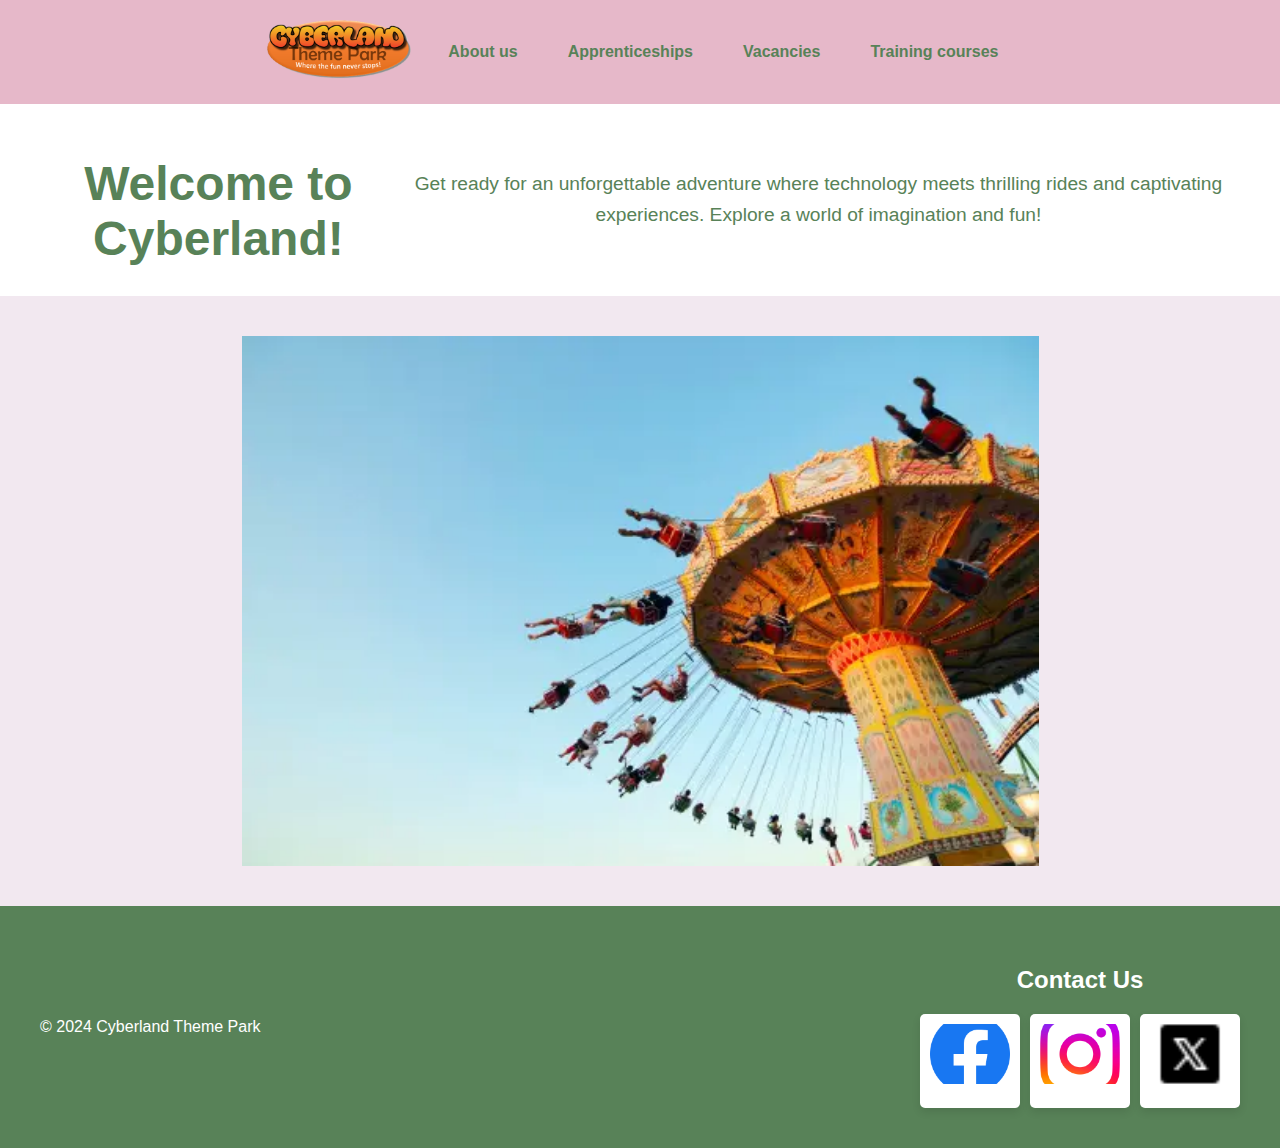
<file: index.html>
<!DOCTYPE html>
<html lang="en">
<head>
    <meta charset="UTF-8">
    <meta name="viewport" content="width=device-width, initial-scale=1.0">
    <title> Cyberland - Home Page </title>
    <link rel="stylesheet" href="style.css">
</head>
<body>
    <header>
        <div class="container">
            <a href="/">
                <img src="CyberlandLogo.png" alt="Cyberland Logo" class="logo">
            </a>
            <nav>
                <ul>
                    <li><a href="aboutUs.html">About us</a></li>
                    <li><a href="apprenticeships.html">Apprenticeships</a></li>
                    <li><a href="vacancies.html">Vacancies</a></li>
                    <li><a href="trainingcourses.html">Training courses</a></li>
                </ul>
            </nav>
        </div>
    </header>

    <main>
        <section class="hero">
            <div class="container">
                <h1>Welcome to Cyberland!</h1>
                <p>Get ready for an unforgettable adventure where technology meets thrilling rides and captivating experiences. Explore a world of imagination and fun!</p>
            </div>
        </section>

        <section class="home-image">
            <img src="Home2.webp" alt="Cyberland Theme Park" class="home-image">
        </section>

    <footer>
        <div class="container">
            <p>&copy; 2024 Cyberland Theme Park</p>
            <section class="contact-us">
              <h2>Contact Us</h2>
              <div class="grid">
                <div class="card">
                  <img src="facebookIcon.webp" alt="Facebook" />
                </div>
                <div class="card">
                  <img src="instagramicon.webp" alt="Instagram" />
                </div>
                <div class="card">
                  <img src="Xicon.png" alt="X" />
                </div>
              </div>
            </section>
        </div>
    </footer>
</body>
</html>
</file>
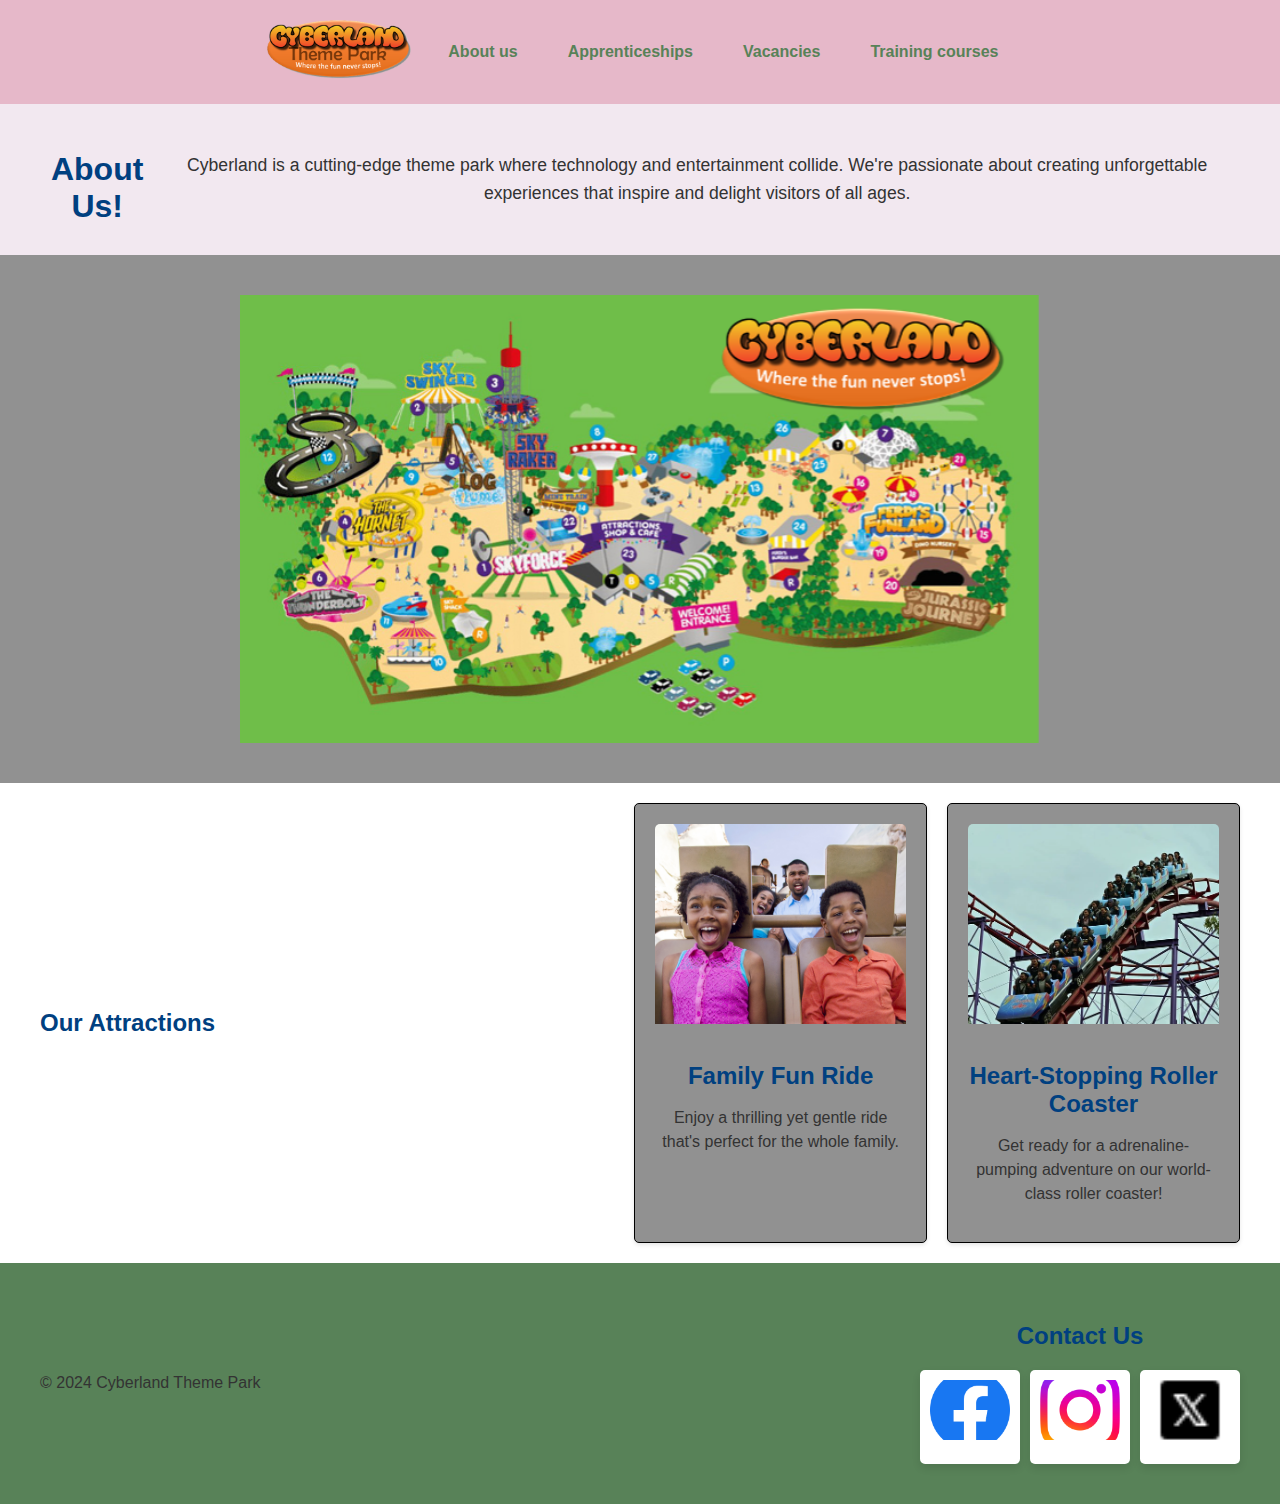
<file: aboutUs.html>
<!doctype html>
<html lang="en">
  <head>
    <meta charset="UTF-8" />
    <meta name="viewport" content="width=device-width, initial-scale=1.0" />
    <title>Cyberland - About Us</title>
    <link rel="stylesheet" href="style.css" />
    <meta name="keywords" content="Theme Park, Cyberland, Family day out, Where the fun never stops">
  </head>
  <body class="about-page">
    <header>
      <div class="container">
        <a href="/">
          <img src="CyberlandLogo.png" alt="Cyberland Logo" class="logo" />
        </a>
        <nav>
          <ul>
            <li><a href="aboutUs.html">About us</a></li>
            <li><a href="apprenticeships.html">Apprenticeships</a></li>
            <li><a href="vacancies.html">Vacancies</a></li>
            <li><a href="trainingcourses.html">Training courses</a></li>
          </ul>
        </nav>
      </div>
    </header>

    <main>
      <section class="about">
        <div class="container">
          <h2> About Us! </h2>
          <p>
            Cyberland is a cutting-edge theme park where technology and
            entertainment collide. We're passionate about creating unforgettable
            experiences that inspire and delight visitors of all ages.
          </p>
        </div>
      </section>

      <section class="home-image">
          <a href="map.html">
              <img src="CybMap.png" alt="Cyberland Map" class="home-image">
          </a>
      </section>

      <section class="attractions">
        <div class="container">
          <h2>Our Attractions</h2>
          <div class="grid">
            <div class="card">
              <img src="FamilyRide.jpg" alt="Family Ride" />
              <h3>Family Fun Ride</h3>
              <p>
                Enjoy a thrilling yet gentle ride that's perfect for the whole
                family.
              </p>
            </div>
            <div class="card">
              <img src="roller-coaster.webp" alt="Roller Coaster" />
              <h3>Heart-Stopping Roller Coaster</h3>
              <p>
                Get ready for a adrenaline-pumping adventure on our world-class
                roller coaster!
              </p>
            </div>
          </div>
        </div>
      </section>
    </main>

    <footer>
      <div class="container">
        <p>&copy; 2024 Cyberland Theme Park</p>
        <ul class="social">
          <li>
            <a href="#"><i class="fab fa-facebook-f"></i></a>
          </li>
          <li>
            <a href="#"><i class="fab fa-twitter"></i></a>
          </li>
          <li>
            <a href="#"><i class="fab fa-instagram"></i></a>
          </li>
        </ul>

        <section class="contact-us">
          <h2>Contact Us</h2>
          <div class="grid">
            <div class="card">
              <img src="facebookIcon.webp" alt="Facebook" />
            </div>
            <div class="card">
              <img src="instagramicon.webp" alt="Instagram" />
            </div>
            <div class="card">
              <img src="Xicon.png" alt="X" />
            </div>
          </div>
        </section>
      </div>
    </footer>
  </body>
</html>
</file>
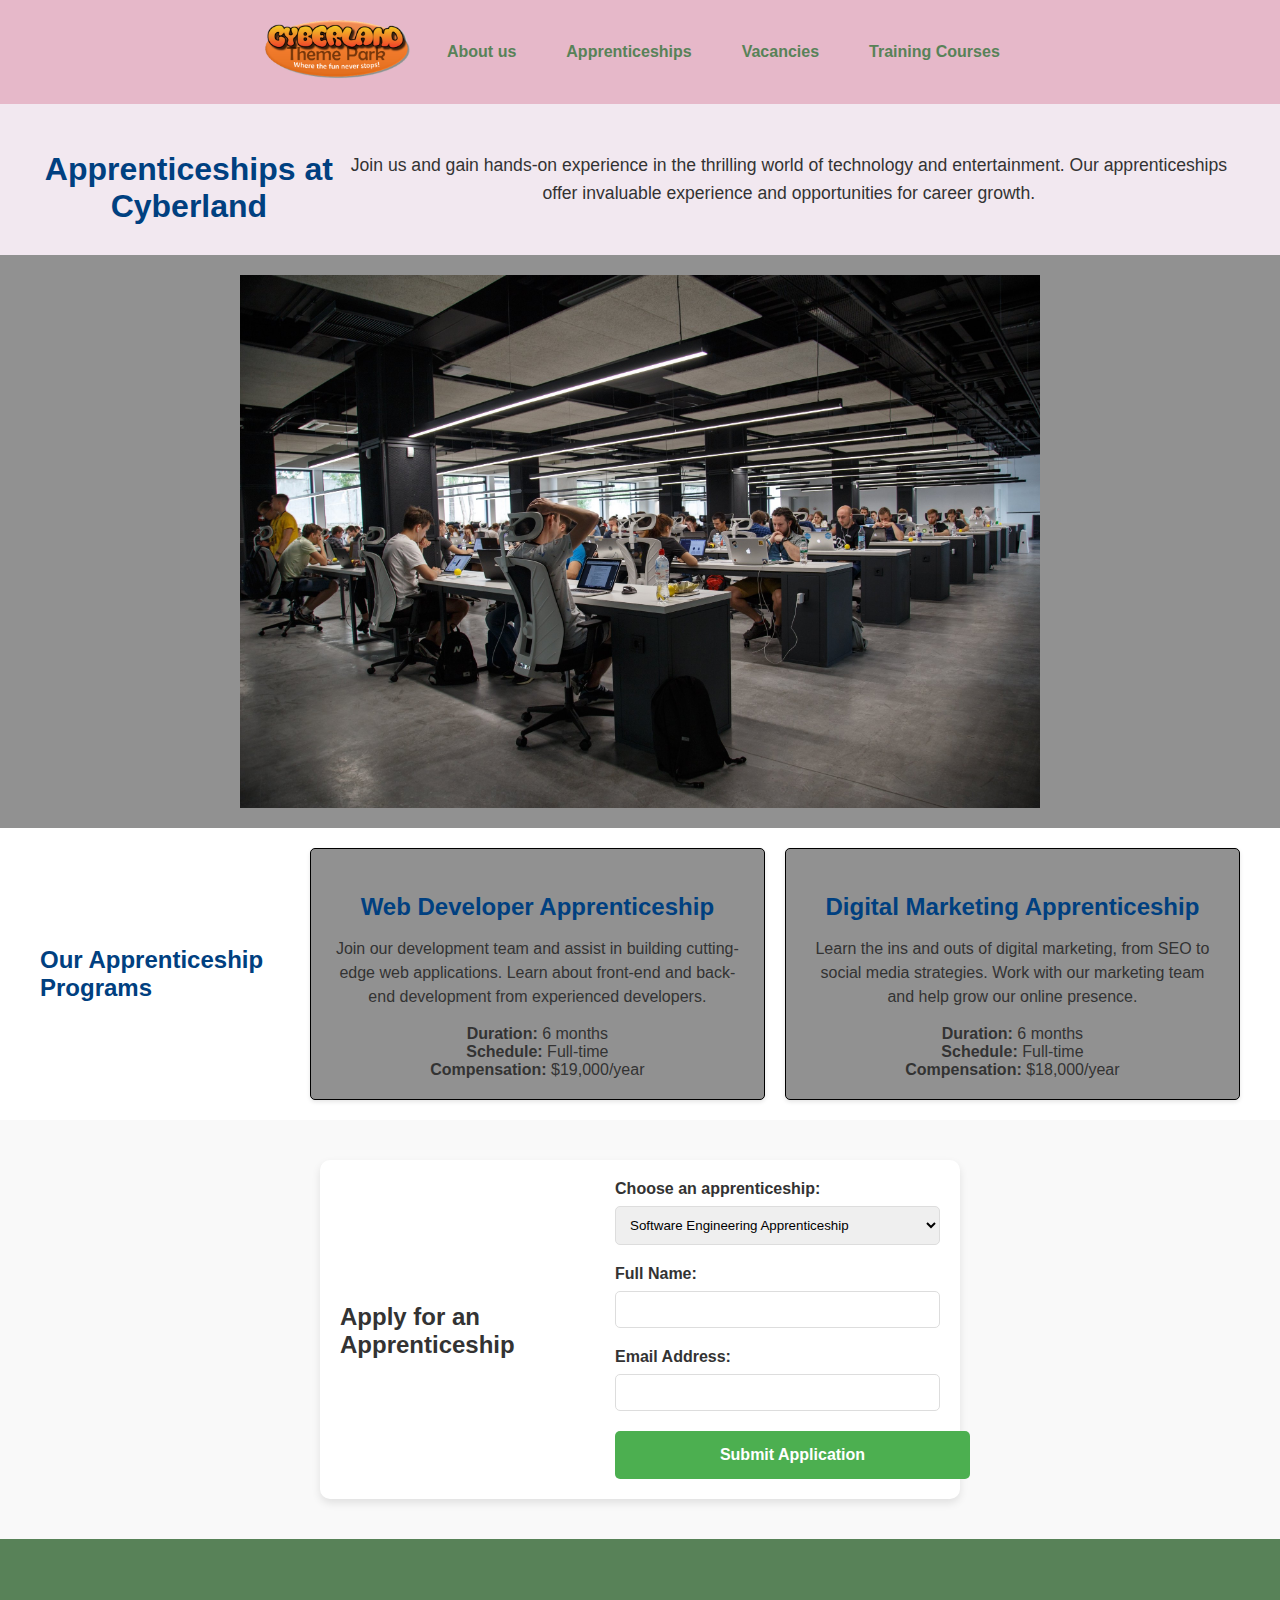
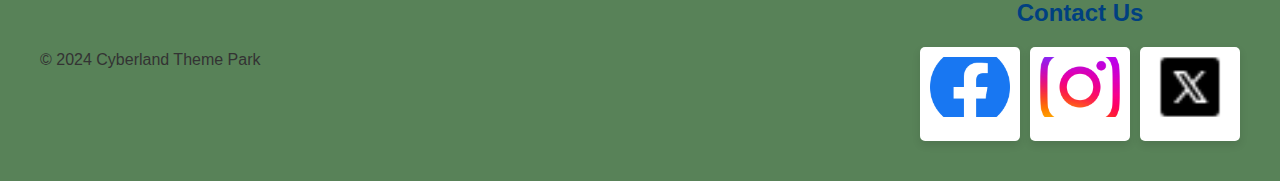
<file: apprenticeships.html>
<!DOCTYPE html>
<html lang="en">
<head>
    <meta charset="UTF-8">
    <meta name="viewport" content="width=device-width, initial-scale=1.0">
    <title> Cyberland - Apprenticeships </title>
    <link rel="stylesheet" href="style.css">
    <meta name="keywords" content="Apprenticeships, Apprenticeship web developer">
    <style>
        .application-form {
            background-color: #f9f9f9;
            padding: 40px 0;
        }

        .application-form .container {
            max-width: 600px;
            margin: 0 auto;
            background: white;
            box-shadow: 0 4px 8px rgba(0, 0, 0, 0.1);
            border-radius: 10px;
            padding: 20px;
        }

        .application-form h3 {
            margin-bottom: 20px;
            font-size: 24px;
            color: #333;
        }

        .application-form label {
            display: block;
            margin-bottom: 8px;
            font-weight: bold;
            color: #333;
        }

        .application-form input, .application-form select {
            width: 100%;
            padding: 10px;
            margin-bottom: 20px;
            border: 1px solid #ddd;
            border-radius: 5px;
            box-sizing: border-box;
        }

        .application-form input:focus, .application-form select:focus {
            border-color: #588258;
            outline: none;
        }

        .application-form .btn {
            display: inline-block;
            width: 100%;
            background-color: #4CAF50;
            color: white;
            text-align: center;
            text-decoration: none;
            padding: 15px;
            font-size: 16px;
            font-weight: bold;
            border-radius: 5px;
            transition: background-color 0.3s ease;
        }

        .application-form .btn:hover {
            background-color: #45a049;
        }
    </style>
</head>
<body class="about-page">
    <header>
        <div class="container">
            <a href="/">
                <img src="CyberlandLogo.png" alt="Cyberland Logo" class="logo">
            </a>
            <nav>
                <ul>
                    <li><a href="aboutUs.html">About us</a></li>
                    <li><a href="apprenticeships.html">Apprenticeships</a></li>
                    <li><a href="vacancies.html">Vacancies</a></li>
                    <li><a href="trainingcourses.html">Training Courses</a></li>
                </ul>
            </nav>
        </div>
    </header>

    <main>
        <section class="about">
            <div class="container">
                <h2>Apprenticeships at Cyberland</h2>
                <p>Join us and gain hands-on experience in the thrilling world of technology and entertainment. Our apprenticeships offer invaluable experience and opportunities for career growth.</p>
            </div>
        </section>

        <section class="home-image">
            <img src="apprentices.jpeg" alt="Cyberland Apprenticeships" class="apprentices-image">
        </section>

        <section class="attractions">
            <div class="container">
                <h2>Our Apprenticeship Programs</h2>
                <div class="grid">
                    <div class="card">
                        <h3>Web Developer Apprenticeship</h3>
                        <p>Join our development team and assist in building cutting-edge web applications. Learn about front-end and back-end development from experienced developers.</p>
                        <strong>Duration:</strong> 6 months<br>
                        <strong>Schedule:</strong> Full-time<br>
                        <strong>Compensation:</strong> $19,000/year
                    </div>
                    <div class="card">
                        <h3>Digital Marketing Apprenticeship</h3>
                        <p>Learn the ins and outs of digital marketing, from SEO to social media strategies. Work with our marketing team and help grow our online presence.</p>
                        <strong>Duration:</strong> 6 months<br>
                        <strong>Schedule:</strong> Full-time<br>
                        <strong>Compensation:</strong> $18,000/year
                    </div>
                </div>
            </div>
        </section>

        <section class="application-form">
            <div class="container">
                <h3>Apply for an Apprenticeship</h3>
                <form action="#" method="post">

                    <label for="apprenticeship-programs">Choose an apprenticeship:</label>
                    <select name="apprenticeship-programs" id="apprenticeship-programs">
                        <option value="Software Engineering Apprenticeship">Software Engineering Apprenticeship</option>
                        <option value="Digital Marketing Apprenticeship">Digital Marketing Apprenticeship</option>
                    </select>

                    <label for="name">Full Name:</label>
                    <input type="text" id="name" name="name" required>

                    <label for="email">Email Address:</label>
                    <input type="email" id="email" name="email" required>

                    <a class="btn" href="success.html">Submit Application</a>
                </form>
            </div>
        </section>
    </main>

    <footer>
        <div class="container">
            <p>&copy; 2024 Cyberland Theme Park</p>
            <section class="contact-us">
                <h2>Contact Us</h2>
                <div class="grid">
                    <div class="card">
                        <img src="facebookIcon.webp" alt="Facebook" />
                    </div>
                    <div class="card">
                        <img src="instagramicon.webp" alt="Instagram" />
                    </div>
                    <div class="card">
                        <img src="Xicon.png" alt="X" />
                    </div>
                </div>
            </section>
        </div>
    </footer>
</body>
</html>
</file>
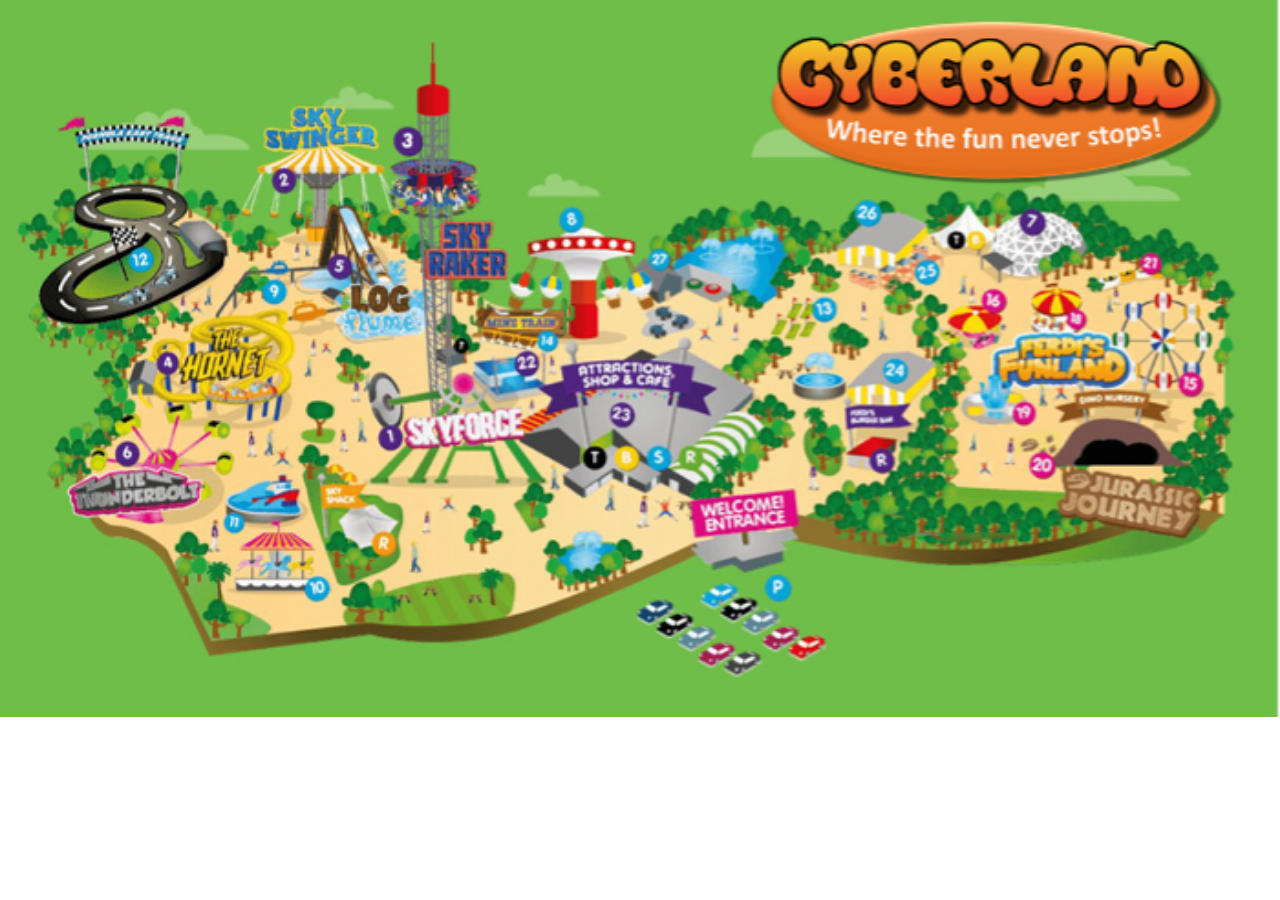
<file: map.html>
<!DOCTYPE html>
<html lang="en">
<head>
    <meta charset="UTF-8">
    <meta name="viewport" content="width=device-width, initial-scale=1.0">
    <title>Cyberland Map</title>
    <style>
        body {
            margin: 0;
            padding: 0;
        }

        img {
            width: 100%;
            height: auto;
        }
    </style>
</head>
<body>
    <img src="CybMap.png" alt="Cyberland Map">
</body>
</html>
</file>
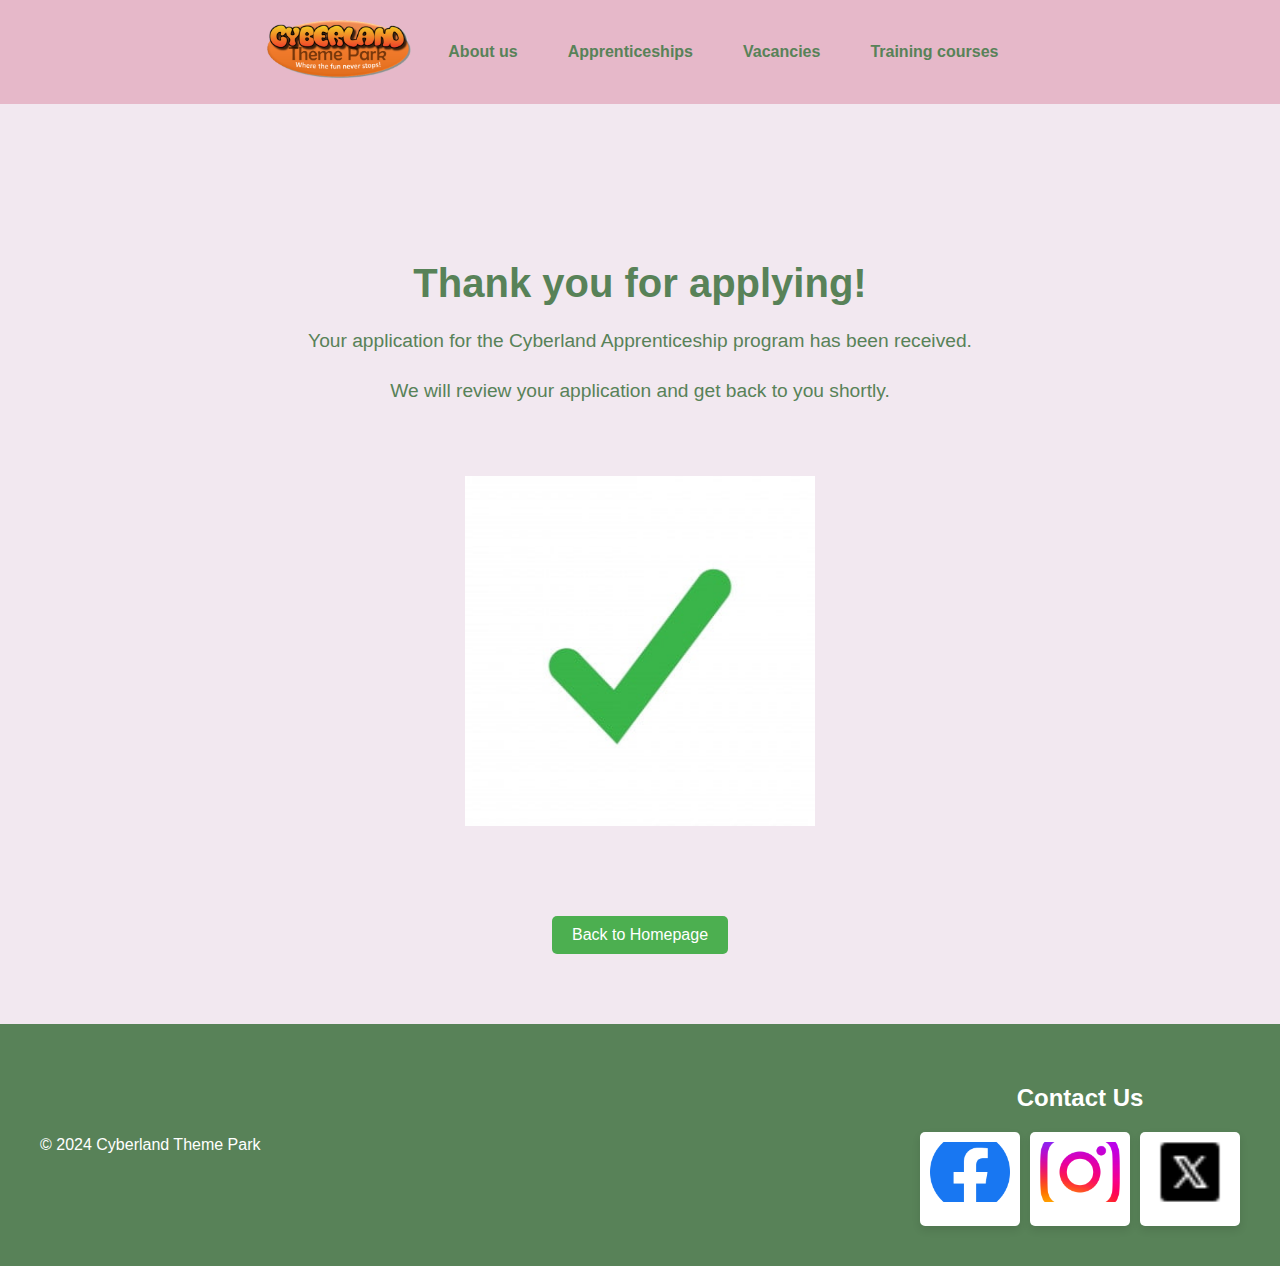
<file: success.html>
<!doctype html>
<html lang="en">
    <head>
        <meta charset="UTF-8" />
        <meta name="viewport" content="width=device-width, initial-scale=1.0" />
        <title> Success </title>
        <link rel="stylesheet" href="style.css" />
    </head>
    <body>
        <header>
            <div class="container">
                <a href="/">
                    <img src="CyberlandLogo.png" alt="Cyberland Logo" class="logo">
                </a>
                <nav>
                    <ul>
                        <li><a href="aboutUs.html">About us</a></li>
                        <li><a href="apprenticeships.html">Apprenticeships</a></li>
                        <li><a href="vacancies.html">Vacancies</a></li>
                        <li><a href="trainingcourses.html">Training courses</a></li>
                    </ul>
                </nav>
            </div>
        </header>

        <main>
            <section class="success">
                <h1>Thank you for applying!</h1>
                <p>
                    Your application for the Cyberland Apprenticeship program
                    has been received.
                </p>
                <p>
                    We will review your application and get back to you shortly.
                </p>
                <img src="successcheck.jpeg" alt="Success Checkmark" class="success img"> 
                <a href="/" class="back-button">Back to Homepage</a>
            </section>
        </main>

        <footer>
            <div class="container">
                <p>&copy; 2024 Cyberland Theme Park</p>
                <section class="contact-us">
                    <h2>Contact Us</h2>
                    <div class="grid">
                        <div class="card">
                            <img src="facebookIcon.webp" alt="Facebook" />
                        </div>
                        <div class="card">
                            <img src="instagramicon.webp" alt="Instagram" />
                        </div>
                        <div class="card">
                            <img src="Xicon.png" alt="X" />
                        </div>
                    </div>
                </section>
            </div>
        </footer>
    </body>
</html>
</file>
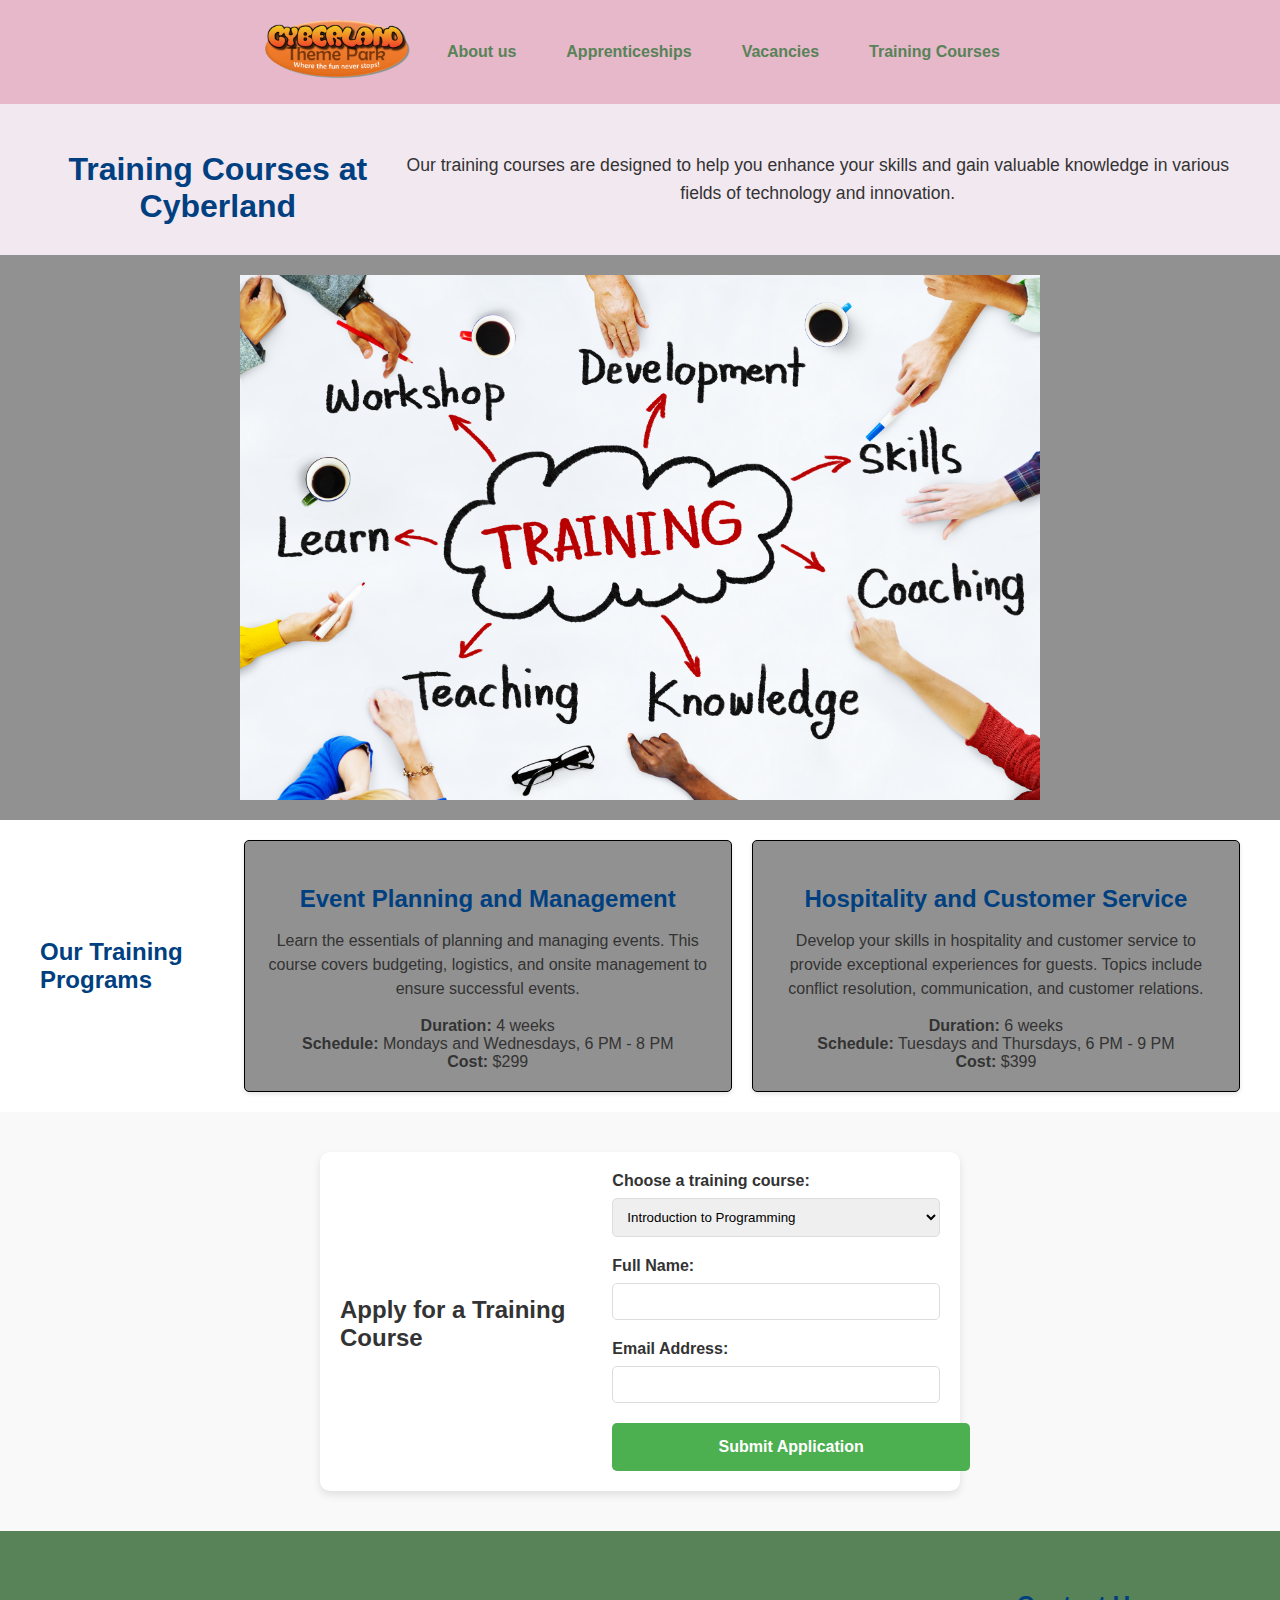
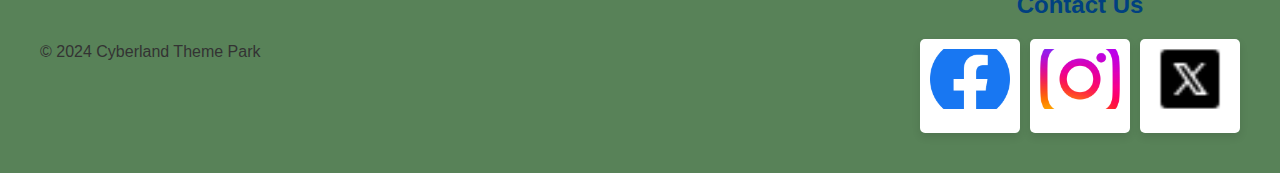
<file: trainingcourses.html>
<!DOCTYPE html>
<html lang="en">
<head>
    <meta charset="UTF-8">
    <meta name="viewport" content="width=device-width, initial-scale=1.0">
    <title> Cyberland - Training courses </title>
    <link rel="stylesheet" href="style.css">
    <meta name="keywords" content="Entertainment and hospitality training">
    <style>
        .application-form {
            background-color: #f9f9f9;
            padding: 40px 0;
        }

        .application-form .container {
            max-width: 600px;
            margin: 0 auto;
            background: white;
            box-shadow: 0 4px 8px rgba(0, 0, 0, 0.1);
            border-radius: 10px;
            padding: 20px;
        }

        .application-form h3 {
            margin-bottom: 20px;
            font-size: 24px;
            color: #333;
        }

        .application-form label {
            display: block;
            margin-bottom: 8px;
            font-weight: bold;
            color: #333;
        }

        .application-form input, .application-form select {
            width: 100%;
            padding: 10px;
            margin-bottom: 20px;
            border: 1px solid #ddd;
            border-radius: 5px;
            box-sizing: border-box;
        }

        .application-form input:focus, .application-form select:focus {
            border-color: #588258;
            outline: none;
        }

        .application-form .btn {
            display: inline-block;
            width: 100%;
            background-color: #4CAF50;
            color: white;
            text-align: center;
            text-decoration: none;
            padding: 15px;
            font-size: 16px;
            font-weight: bold;
            border-radius: 5px;
            transition: background-color 0.3s ease;
        }

        .application-form .btn:hover {
            background-color: #45a049;
        }
    </style>
</head>
<body class="about-page">
    <header>
        <div class="container">
            <a href="/">
                <img src="CyberlandLogo.png" alt="Cyberland Logo" class="logo">
            </a>
            <nav>
                <ul>
                    <li><a href="aboutUs.html">About us</a></li>
                    <li><a href="apprenticeships.html">Apprenticeships</a></li>
                    <li><a href="vacancies.html">Vacancies</a></li>
                    <li><a href="trainingcourses.html">Training Courses</a></li>
                </ul>
            </nav>
        </div>
    </header>

    <main>
        <section class="about">
            <div class="container">
                <h2>Training Courses at Cyberland</h2>
                <p>Our training courses are designed to help you enhance your skills and gain valuable knowledge in various fields of technology and innovation.</p>
            </div>
        </section>

        <section class="home-image">
            <img src="training courses.jpeg" alt="Cyberland Training" class="apprentices-image">
        </section>

        <section class="attractions">
            <div class="container">
                <h2>Our Training Programs</h2>
                <div class="grid">
                    <div class="card">
                        <h3>Event Planning and Management</h3>
                        <p>Learn the essentials of planning and managing events. This course covers budgeting, logistics, and onsite management to ensure successful events.</p>
                        <strong>Duration:</strong> 4 weeks<br>
                        <strong>Schedule:</strong> Mondays and Wednesdays, 6 PM - 8 PM<br>
                        <strong>Cost:</strong> $299
                    </div>
                    <div class="card">
                        <h3>Hospitality and Customer Service</h3>
                        <p>Develop your skills in hospitality and customer service to provide exceptional experiences for guests. Topics include conflict resolution, communication, and customer relations.</p>
                        <strong>Duration:</strong> 6 weeks<br>
                        <strong>Schedule:</strong> Tuesdays and Thursdays, 6 PM - 9 PM<br>
                        <strong>Cost:</strong> $399
                    </div>
                </div>
            </div>
        </section>

        <section class="application-form">
            <div class="container">
                <h3>Apply for a Training Course</h3>
                <form action="#" method="post">

                    <label for="training-courses">Choose a training course:</label>
                    <select name="training-courses" id="training-courses">
                        <option value="Introduction to Programming">Introduction to Programming</option>
                        <option value="Web Development Bootcamp">Web Development Bootcamp</option>
                        <option value="Data Science with Python">Data Science with Python</option>
                    </select>

                    <label for="name">Full Name:</label>
                    <input type="text" id="name" name="name" required>

                    <label for="email">Email Address:</label>
                    <input type="email" id="email" name="email" required>

                    <a class="btn" href="success.html">Submit Application</a>
                </form>
            </div>
        </section>
    </main>

    <footer>
        <div class="container">
            <p>&copy; 2024 Cyberland Theme Park</p>
            <section class="contact-us">
                <h2>Contact Us</h2>
                <div class="grid">
                    <div class="card">
                        <img src="facebookIcon.webp" alt="Facebook" />
                    </div>
                    <div class="card">
                        <img src="instagramicon.webp" alt="Instagram" />
                    </div>
                    <div class="card">
                        <img src="Xicon.png" alt="X" />
                    </div>
                </div>
            </section>
        </div>
    </footer>
</body>
</html>
</file>
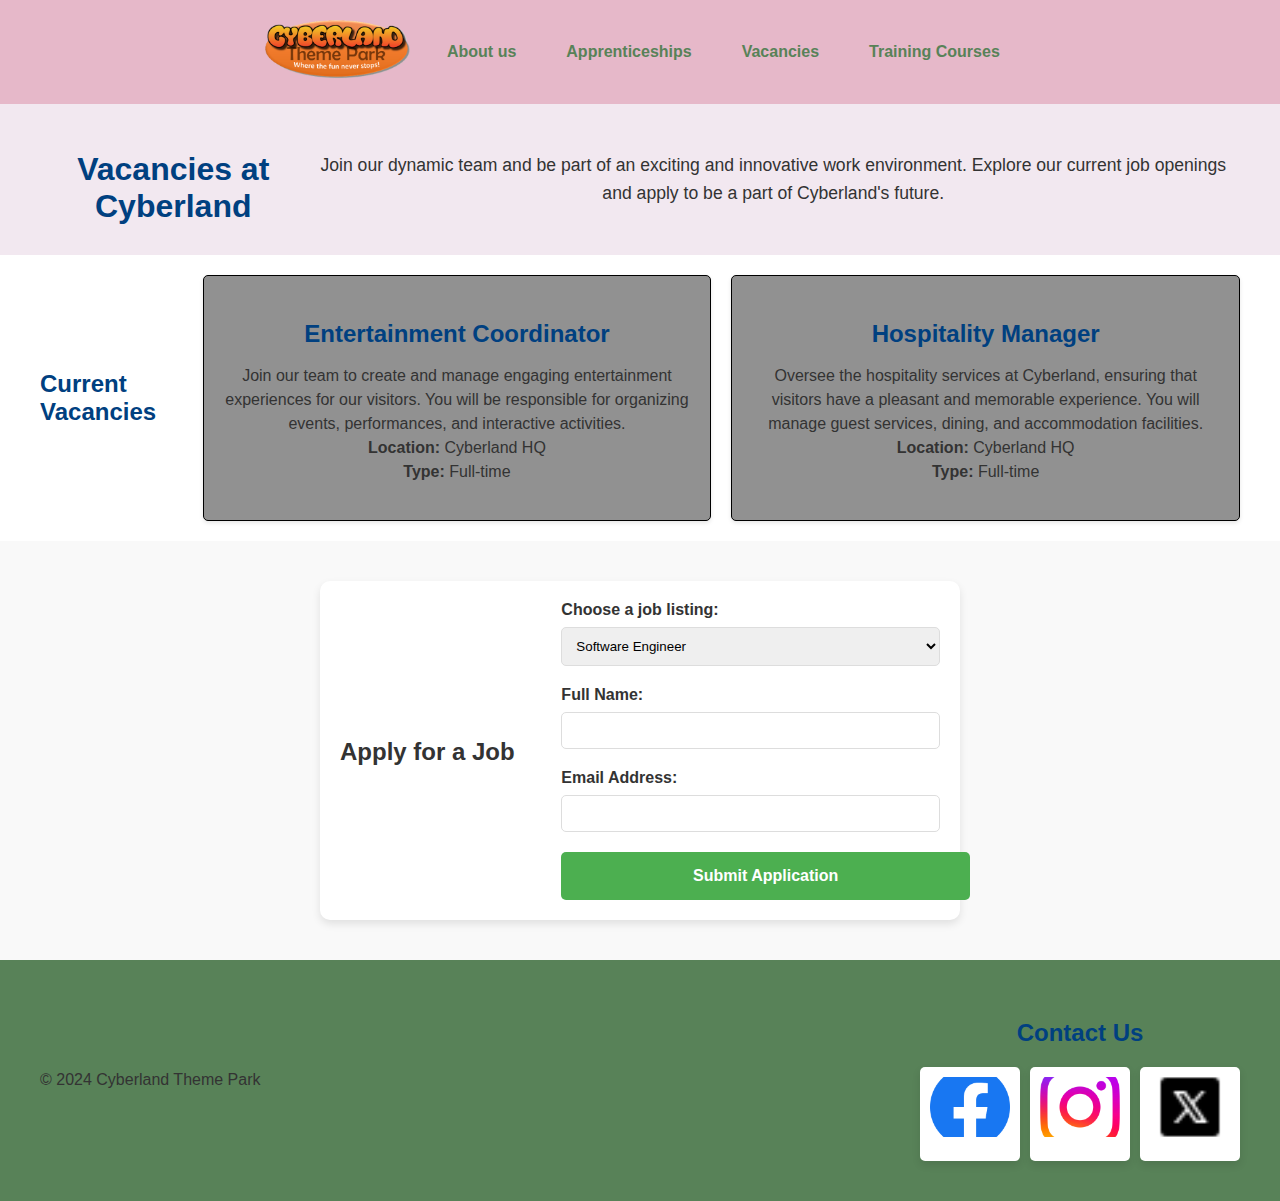
<file: vacancies.html>
<!DOCTYPE html>
<html lang="en">
<head>
    <meta charset="UTF-8">
    <meta name="viewport" content="width=device-width, initial-scale=1.0">
    <title> Cyberland - Vacancies </title>
    <link rel="stylesheet" href="style.css">
    <meta name="keywords" content="Entertainemnt and hospitality Careers">
    <style>
        .application-form {
            background-color: #f9f9f9;
            padding: 40px 0;
        }

        .application-form .container {
            max-width: 600px;
            margin: 0 auto;
            background: white;
            box-shadow: 0 4px 8px rgba(0, 0, 0, 0.1);
            border-radius: 10px;
            padding: 20px;
        }

        .application-form h3 {
            margin-bottom: 20px;
            font-size: 24px;
            color: #333;
        }

        .application-form label {
            display: block;
            margin-bottom: 8px;
            font-weight: bold;
            color: #333;
        }

        .application-form input, .application-form select {
            width: 100%;
            padding: 10px;
            margin-bottom: 20px;
            border: 1px solid #ddd;
            border-radius: 5px;
            box-sizing: border-box;
        }

        .application-form input:focus, .application-form select:focus {
            border-color: #588258;
            outline: none;
        }

        .application-form .btn {
            display: inline-block;
            width: 100%;
            background-color: #4CAF50;
            color: white;
            text-align: center;
            text-decoration: none;
            padding: 15px;
            font-size: 16px;
            font-weight: bold;
            border-radius: 5px;
            transition: background-color 0.3s ease;
        }

        .application-form .btn:hover {
            background-color: #45a049;
        }
    </style>
</head>
<body class="about-page">
    <header>
        <div class="container">
            <a href="/">
                <img src="CyberlandLogo.png" alt="Cyberland Logo" class="logo">
            </a>
            <nav>
                <ul>
                    <li><a href="aboutUs.html">About us</a></li>
                    <li><a href="apprenticeships.html">Apprenticeships</a></li>
                    <li><a href="vacancies.html">Vacancies</a></li>
                    <li><a href="trainingcourses.html">Training Courses</a></li>
                </ul>
            </nav>
        </div>
    </header>

    <main>
        <section class="about">
            <div class="container">
                <h2>Vacancies at Cyberland</h2>
                <p>Join our dynamic team and be part of an exciting and innovative work environment. Explore our current job openings and apply to be a part of Cyberland's future.</p>
            </div>
        </section>

        <section class="attractions">
            <div class="container">
                <h2>Current Vacancies</h2>
                <div class="grid">
                    <div class="card">
                        <h3>Entertainment Coordinator</h3>
                        <p>Join our team to create and manage engaging entertainment experiences for our visitors. You will be responsible for organizing events, performances, and interactive activities.<br>
                        <strong>Location:</strong> Cyberland HQ<br>
                        <strong>Type:</strong> Full-time</p>
                    </div>
                    <div class="card">
                        <h3>Hospitality Manager</h3>
                        <p>Oversee the hospitality services at Cyberland, ensuring that visitors have a pleasant and memorable experience. You will manage guest services, dining, and accommodation facilities.<br>
                        <strong>Location:</strong> Cyberland HQ<br>
                        <strong>Type:</strong> Full-time</p>
                    </div>
                </div>
            </div>
        </section>

        <section class="application-form">
            <div class="container">
                <h3>Apply for a Job</h3>
                <form action="#" method="post">

                    <label for="job-listings">Choose a job listing:</label>
                    <select name="job-listings" id="job-listings">
                        <option value="Software Engineer">Software Engineer</option>
                        <option value="Marketing Specialist">Marketing Specialist</option>
                    </select>

                    <label for="name">Full Name:</label>
                    <input type="text" id="name" name="name" required>

                    <label for="email">Email Address:</label>
                    <input type="email" id="email" name="email" required>

                    <a class="btn" href="success.html">Submit Application</a>
                </form>
            </div>
        </section>
    </main>

    <footer>
        <div class="container">
            <p>&copy; 2024 Cyberland Theme Park</p>
            <section class="contact-us">
                <h2>Contact Us</h2>
                <div class="grid">
                    <div class="card">
                        <img src="facebookIcon.webp" alt="Facebook" />
                    </div>
                    <div class="card">
                        <img src="instagramicon.webp" alt="Instagram" />
                    </div>
                    <div class="card">
                        <img src="Xicon.png" alt="X" />
                    </div>
                </div>
            </section>
        </div>
    </footer>
</body>
</html>
</file>
<file: style.css>
body {
    font-family: 'Arial', sans-serif;
    margin: 0;
    background-color: #f2e8f0;
    /* Light pastel pink background */
    color: #588258;
    /* Soft green text */
}

header {
    background-color: #e6b8c9;
    /* Pastel pink header */
    padding: 20px;
    display: flex;
    justify-content: space-between;
    align-items: center;
}

.container {
    max-width: 1200px;
    margin: 0 auto;
    display: flex;
    justify-content: space-between;
    align-items: center;
}

.logo {
    height: 60px;
}

nav ul {
    list-style: none;
    margin: 0;
    padding: 0;
    display: flex;
}

nav li {
    margin-left: 20px;
}

nav a {
    text-decoration: none;
    color: #588258;
    /* Soft green text on pink */
    font-weight: bold;
    padding: 10px 15px;
    transition: background-color 0.3s ease;
}

nav a:hover {
    background-color: #d9f0d9;
    /* Light pastel green hover */
}

.hero {
    background-color: #fff;
    /* White hero section */
    padding: 20px 0;
    /* Reduced padding */
    text-align: center;
}

.hero h1 {
    font-size: 3em;
    margin-bottom: 10px;
    /* Reduced margin */
    color: #588258;
    /* Soft green heading */
}

.hero p {
    font-size: 1.2em;
    line-height: 1.6;
    margin-bottom: 20px;
    /* Reduced margin */
}

.cta {
    display: inline-block;
    background-color: #588258;
    /* Soft green button */
    color: #fff;
    /* White text */
    padding: 15px 30px;
    border: none;
    border-radius: 5px;
    text-decoration: none;
    font-weight: bold;
    transition: background-color 0.3s ease;
}

.cta:hover {
    background-color: #456b45;
    /* Darker green hover */
}

.about {
    padding: 20px 0;
    /* Reduced padding */
    text-align: center;
    background-color: #f2e8f0;
    /* Light pastel pink background */
}

.about h2 {
    font-size: 2em;
    margin-bottom: 10px;
    /* Reduced margin */
    color: #588258;
    /* Soft green heading */
}

.about p {
    font-size: 1.1em;
    line-height: 1.6;
    color: #588258;
    /* Soft green text */
}

.home-image {
    text-align: center;
    padding: 20px 0;
}

.home-image img {
    width: 80%;
    max-width: 800px;
    /* Adjust as needed */
    height: auto;
    display: block;
    margin: 0 auto;
}

.attractions {
    padding: 20px 0;
    /* Reduced padding */
    background-color: #fff;
    /* White background */
}

.attractions .grid {
    display: grid;
    grid-template-columns: repeat(auto-fit, minmax(250px, 1fr));
    /* Responsive grid */
    gap: 20px;
}

.card {
    background-color: white;
    padding: 20px;
    text-align: center;
    border-radius: 5px;
    box-shadow: 0 4px 8px rgba(0, 0, 0, 0.1);
}

.card img {
    width: 100%;
    height: 200px;
    object-fit: cover;
    /* Make image fit the container */
    border-radius: 5px 5px 0 0;
    /* Rounded top corners */
    margin-bottom: 10px;
}

.card h3 {
    font-size: 1.5em;
    margin-bottom: 10px;
    color: #588258;
    /* Soft green heading */
}

.card p {
    font-size: 1em;
    line-height: 1.5;
    color: #588258;
    /* Soft green text */
}

footer {
    background-color: #588258;
    /* Soft green footer */
    padding: 20px 0;
    text-align: center;
    color: #fff;
    /* White text */
}

footer .social {
    list-style: none;
    margin: 0;
    padding: 0;
    display: inline-block;
}

footer .social li {
    display: inline-block;
    margin: 0 10px;
}

footer {
    background-color: #588258;
    /* Soft green footer */
    padding: 20px 0;
    text-align: center;
    color: #fff;
    /* White text */
}

footer .contact-us {
    text-align: center;
    padding: 20px 0;
}

footer .grid {
    display: flex;
    /* Already using flexbox */
    justify-content: space-around;
    /* Space images evenly */
    gap: 10px;
    /* Add spacing between images */
}

footer .card {
    background-color: white;
    padding: 10px;
    text-align: center;
    border-radius: 5px;
    box-shadow: 0 4px 8px rgba(0, 0, 0, 0.1);
}

footer .card img {
    width: 80px;
    /* Adjust width as needed */
    height: 60px;
    /* Adjust height as needed */
    object-fit: cover;
    /* Make image fit the container */
    border-radius: 5px;
}

.home-image {
    text-align: center;
    padding: 20px 0;
}

.home-image img {
    width: 80%;
    max-width: 797px;
    /* Adjust as needed */
    height: auto;
    display: block;
    margin: 0 auto;
}

.about-page {
    background-color: #919191; /* Light gray background */
    color: #333; /* Dark gray text */
}

.about-page h2 {
    color: #004080; /* Dark blue heading */
}

.about-page p {
    color: #333; /* Dark gray text */
}

.about-page .home-image img { /* Adjust the image style */
    width: 80%;
    max-width: 800px;
    height: auto;
    display: block;
    margin: 0 auto;
}

.about-page .attractions .grid .card {
    background-color: #919191; /* White card background */
    border: 1px solid #000000; /* Light gray border */
    box-shadow: 0 2px 4px rgba(0, 0, 0, 0.1); /* Subtle shadow */
}

.about-page .attractions .grid .card img {
    width: 100%;
    height: 200px;
    object-fit: cover;
    border-radius: 5px 5px 0 0;
    margin-bottom: 10px;
}

.about-page .attractions .grid .card h3 {
    color: #004080; /* Dark blue heading */
    margin-bottom: 10px;
}

.about-page .attractions .grid .card p {
    color: #333; /* Dark gray text */
}

/* ... other CSS ... */

.success {
    text-align: center;
    padding: 50px;
    margin-top: 80px; /* Adjust as needed */
}

.success h1 {
    color: #588258; /* Green */
    font-size: 2.5em;
    margin-bottom: 20px;
}

.success p {
    font-size: 1.2em;
    line-height: 1.6;
}

.success img {
    width: 350px; /* Adjust width as needed */
    height: auto; /* Maintain aspect ratio */
    margin: 20px auto; /* Center the image */
    display: block;
}
/* ... other CSS ... */

/* ... your existing CSS ... */

.back-button {
    display: block; /* Make it a block element for easier centering */
    margin: 20px auto; /* Center horizontally */
    padding: 10px 20px;
    background-color: #4CAF50; /* Green background */
    color: white;
    text-align: center;
    text-decoration: none;
    display: inline-block;
    font-size: 16px;
    border-radius: 5px;
}

.success a.back-button {
    display: block; /* Make it a block element for easier centering */
    margin: 20px auto; /* Center horizontally */
    padding: 10px 20px;
    background-color: #4CAF50; /* Green background */
    color: white;
    text-align: center;
    text-decoration: none;
    display: inline-block;
    font-size: 16px;
    border-radius: 5px;
}
</file>
